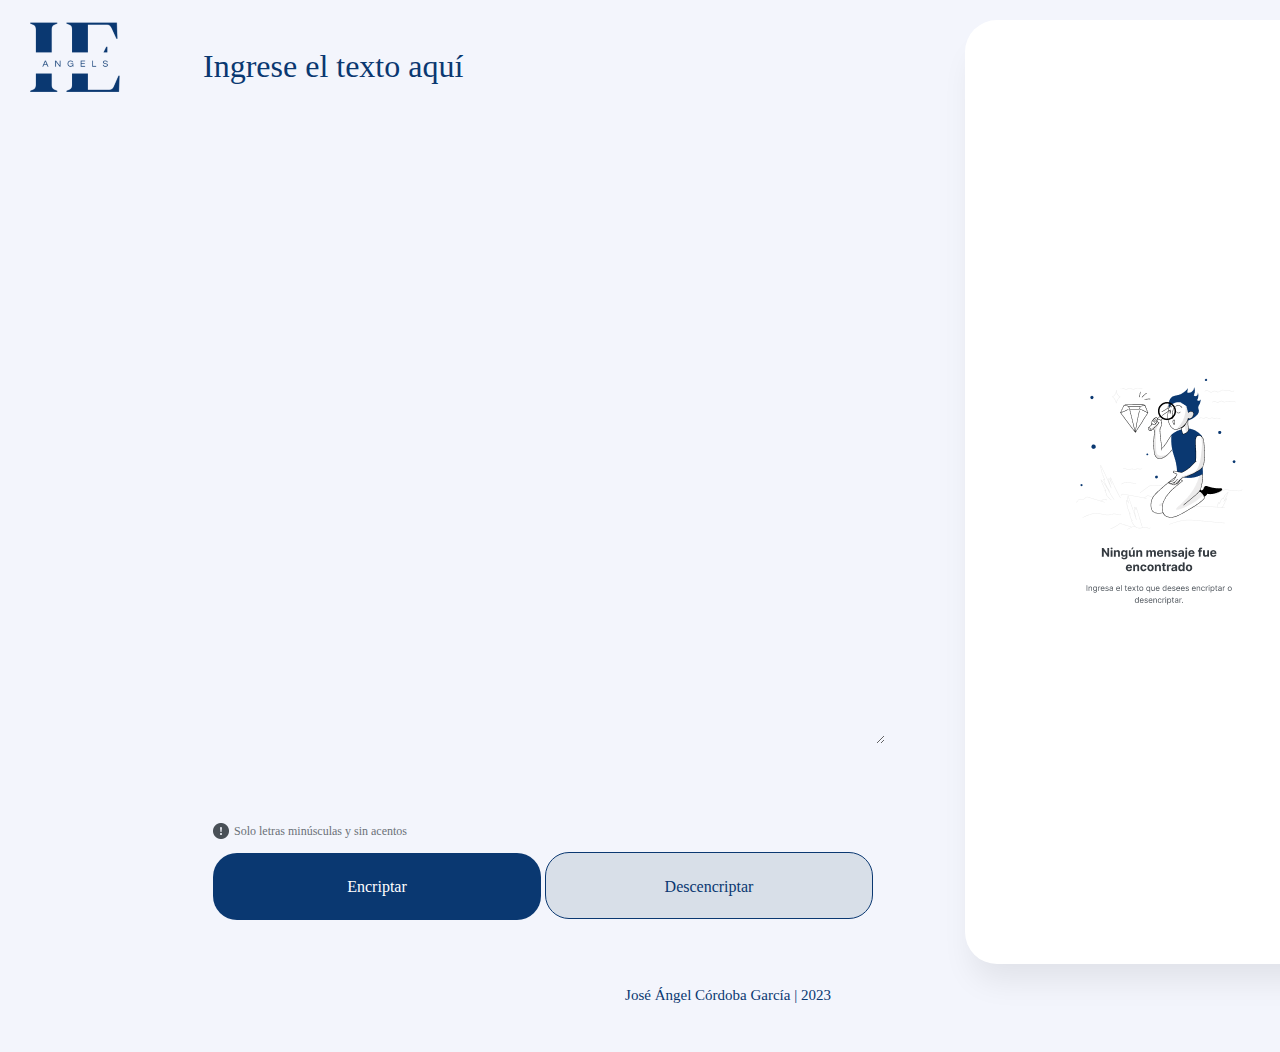
<file: index.html>
<!DOCTYPE html>
<html lang="en">
<head>
    <meta charset="UTF-8">
    <meta http-equiv="X-UA-Compatible" content="IE=edge">
    <meta name="viewport" content="width=device-width, initial-scale=1.0">
    <link rel="stylesheet" href="css/style.css">
    <title>Encriptador-Desencriptador</title>
</head>
<body>
    <main>
        <div>
            <img src="img/logo.png">
        </div>
        <div class="msg_principal">
            <div >
                <textarea class="ingresa_texto">Ingrese el texto aquí</textarea>
                <!--<input class="ingresa_texto" type="text" placeholder="Ingrese el texto aquí">-->
            </div>
            <div class="botones">
                <div class="advertencia">
                    <img src="img/advertencia.png">
                    <p> Solo letras minúsculas y sin acentos</p>
                </div>
                <button class="boton btn_azul" id="encriptar">Encriptar</button>
                <button class="boton btn_vacio" id="desencriptar">Descencriptar</button>
            </div>
 
        </div>
        <div class="msg_lateral">
            <div id="imagen" class="imagen">
                <img src="img/sinmensaje.png">
            </div>
            <div id="contenido_lateral" class="contenido_lateral">
                <textarea id="msg_resultado" class="msg_resultado"></textarea>
                <button id="copiar" class="boton btn_blanco">Copiar</button>
            </div>
        </div>
        
        
    </main>
    <footer>
        <p>José Ángel Córdoba García | 2023</p>
    </footer>
    
    
</body>
<script src="js/javascript.js"></script>
</html>
</file>
<file: css/style.css>
body{
    position: relative;
    width: 1440px;
    height: 1024px;
    background: #F3F5FC;
}


main{
    margin: 20px;
    display: flex;
    gap: 80px;
    
}

.msg_principal{
    height: 880px;
    margin-top: 20px;
    display: flex;
    flex-direction: column;
    justify-content: space-between;
  
}

.ingresa_texto{
    width: 680px;
    height: 700px;
    size: 680px;
    border: none;
    font-family: 'Inter';
    font-style: normal;
    font-weight: 400;
    font-size: 32px;
    line-height: 150%;
    color: #0A3871;
    background-color: #F3F5FC;

}

.botones{
    margin: 0px auto;
}

.advertencia{
    display: flex;
    gap: 5px;
    align-items: center;
}

.advertencia p{
    font-family: 'Inter';
    font-style: normal;
    font-weight: 400;
    font-size: 12px;
    line-height: 150%;
    color: #495057;
    opacity: 0.8;
    width: 205px;
    height: 18px;
}

.advertencia img{
    width: 16px;
    height: 16px;
}

.boton{
    width: 328px;
    height: 67px;
    left: 352px;
    top: 0px;
    border-radius: 24px;
    padding: 24px;
    border: 1px;
    font-family: 'Inter';
    font-style: normal;
    font-weight: 400;
    font-size: 16px;
    line-height: 19px;
    text-align: center;
    cursor: pointer;
}

.btn_azul{
    border-color: #0A3871;
    background-color: #0A3871;
    color: #FFFFFF;
}


.btn_vacio{
    border: 1px solid #0A3871;
    color: #0A3871;
    background: #D8DFE8;
}

.boton:hover{
    border: 1px solid #0A3871;
    color: #0A3871;
    background-color: #EFF1FA;
}


.btn_blanco{
    border: 1px solid #0A3871;
    color: #0A3871;
    background-color: #fff;
}

.msg_lateral{
    width: 400px;
    height: 944px;
    background: #FFFFFF;
    box-shadow: 0px 24px 32px -8px rgba(0, 0, 0, 0.08);
    border-radius: 32px;
    text-align: center;
    display: flex;
}

.imagen{
    margin:auto;
}

.contenido_lateral{
    margin:0px auto;
}

.msg_resultado{
    width: 336px;
    height: 781px;
    font-family: 'Inter';
    font-style: normal;
    font-weight: 400;
    font-size: 24px;
    line-height: 150%;
    color: #495057;
    margin-top: 20px;
    margin-bottom: 20px;
    border: none;
}

footer p{
    font-family: 'Inter';
    font-style: normal;
    font-weight: 400;
    font-size: 15px;
    line-height: 150%;
    color: #0A3871;
    text-align: center;
    margin-top: 20px;
    margin-bottom: 20px;
}

@media screen and (max-width:786px){
    body{
        width: 786px;
    }
    main{
        display: flex;
        flex-direction: column;
       
    }

    main:not(:first-child){
        align-items: center;
    }

    .msg_lateral{
        width: 680px;
        height: 343px;
        margin-top: 20px;
    }

    .msg_resultado{
        width: 624px;
        height: 180px;
    }

    .btn_blanco{
        width: 624px;
        height: 67px;
    }
}

@media screen and (max-width:375px){
    body{
        width: 375px;
    }
    .ingresa_texto{
        width: 320px;
        height: 400px;
    }

    .botones{
        display: flex;
        flex-direction: column;
        gap: 5px;
    }

    .msg_lateral{
        width: 327px;
        height: 343px;
        margin-top: 5px;
    }

    .msg_resultado{
        width: 279px;
        height: 180px;
    }

    .btn_blanco{
        width: 279px;
        height: 67px;
    }


}
</file>
